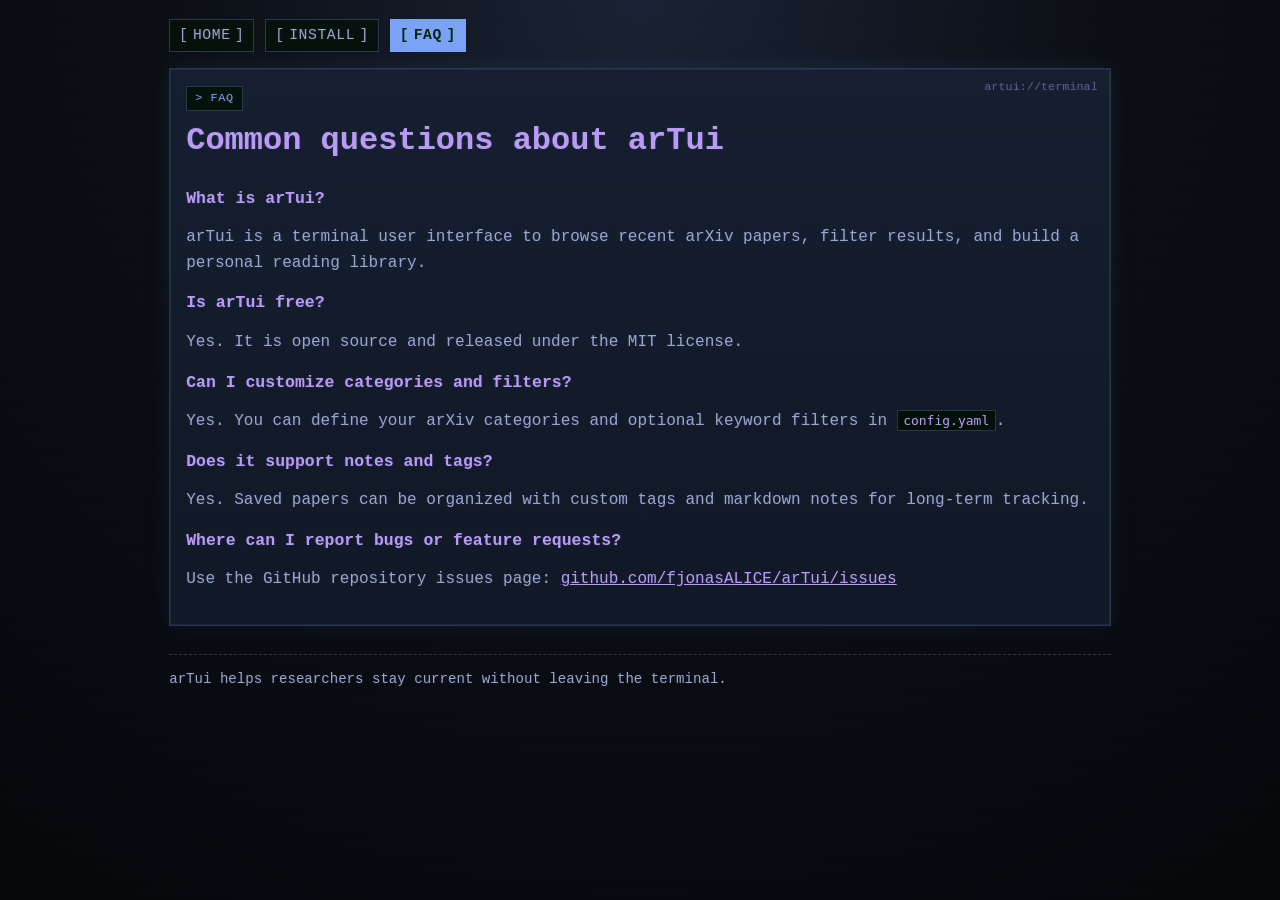
<file: docs/faq.html>
<!doctype html>
<html lang="en">
<head>
  <meta charset="UTF-8" />
  <meta name="viewport" content="width=device-width, initial-scale=1.0" />
  <title>arTui FAQ - arXiv terminal reader</title>
  <meta
    name="description"
    content="Frequently asked questions about arTui, the terminal UI for tracking arXiv papers."
  />
  <link rel="stylesheet" href="styles.css" />
</head>
<body>
  <main class="container">
    <nav class="nav" aria-label="Primary">
      <a href="index.html">Home</a>
      <a href="install.html">Install</a>
      <a class="active" href="faq.html">FAQ</a>
    </nav>

    <section class="hero">
      <span class="badge">FAQ</span>
      <h1>Common questions about arTui</h1>

      <h2>What is arTui?</h2>
      <p>
        arTui is a terminal user interface to browse recent arXiv papers, filter results,
        and build a personal reading library.
      </p>

      <h2>Is arTui free?</h2>
      <p>Yes. It is open source and released under the MIT license.</p>

      <h2>Can I customize categories and filters?</h2>
      <p>
        Yes. You can define your arXiv categories and optional keyword filters in
        <code>config.yaml</code>.
      </p>

      <h2>Does it support notes and tags?</h2>
      <p>
        Yes. Saved papers can be organized with custom tags and markdown notes for
        long-term tracking.
      </p>

      <h2>Where can I report bugs or feature requests?</h2>
      <p>
        Use the GitHub repository issues page:
        <a href="https://github.com/fjonasALICE/arTui/issues">github.com/fjonasALICE/arTui/issues</a>
      </p>
    </section>

    <footer>
      arTui helps researchers stay current without leaving the terminal.
    </footer>
  </main>
</body>
</html>
</file>
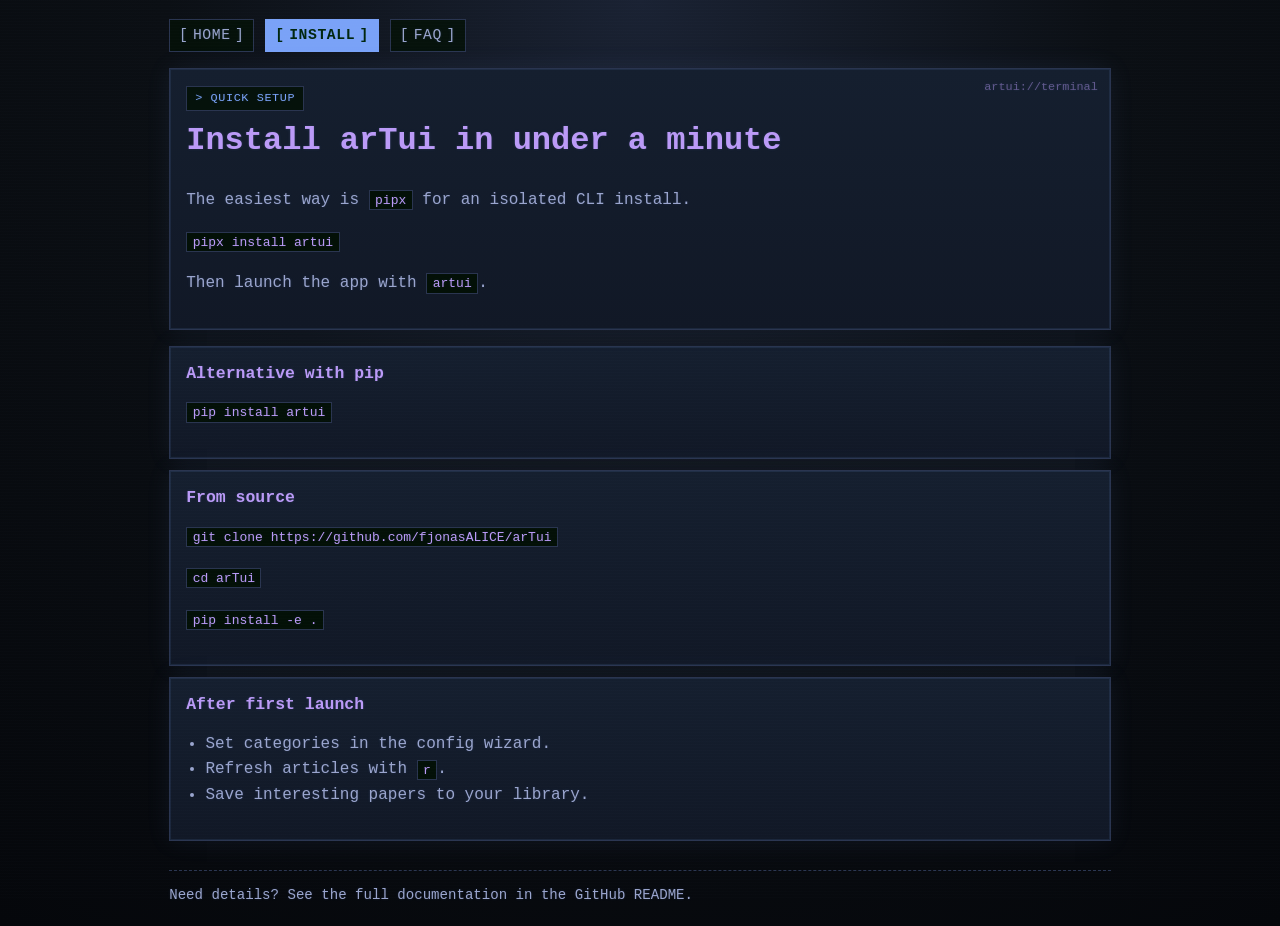
<file: docs/install.html>
<!doctype html>
<html lang="en">
<head>
  <meta charset="UTF-8" />
  <meta name="viewport" content="width=device-width, initial-scale=1.0" />
  <title>Install arTui - arXiv reader in terminal</title>
  <meta
    name="description"
    content="Install arTui with pipx or pip and start tracking arXiv papers from your terminal."
  />
  <link rel="stylesheet" href="styles.css" />
</head>
<body>
  <main class="container">
    <nav class="nav" aria-label="Primary">
      <a href="index.html">Home</a>
      <a class="active" href="install.html">Install</a>
      <a href="faq.html">FAQ</a>
    </nav>

    <section class="hero">
      <span class="badge">Quick setup</span>
      <h1>Install arTui in under a minute</h1>
      <p>The easiest way is <code>pipx</code> for an isolated CLI install.</p>
      <p><code>pipx install artui</code></p>
      <p>Then launch the app with <code>artui</code>.</p>
    </section>

    <section class="card" style="margin-top: 1rem;">
      <h2>Alternative with pip</h2>
      <p><code>pip install artui</code></p>
    </section>

    <section class="card" style="margin-top: 0.7rem;">
      <h2>From source</h2>
      <p><code>git clone https://github.com/fjonasALICE/arTui</code></p>
      <p><code>cd arTui</code></p>
      <p><code>pip install -e .</code></p>
    </section>

    <section class="card" style="margin-top: 0.7rem;">
      <h2>After first launch</h2>
      <ul>
        <li>Set categories in the config wizard.</li>
        <li>Refresh articles with <code>r</code>.</li>
        <li>Save interesting papers to your library.</li>
      </ul>
    </section>

    <footer>
      Need details? See the full documentation in the GitHub README.
    </footer>
  </main>
</body>
</html>
</file>
<file: docs/styles.css>
:root {
  --bg: #0b0f14;
  --panel: #111826;
  --panel-soft: #151f2f;
  --text: #c0caf5;
  --muted: #9aa5ce;
  --border: #2a3550;
  --accent: #7aa2f7;
  --accent-soft: #bb9af7;
}

* {
  box-sizing: border-box;
}

html,
body {
  min-height: 100%;
}

body {
  margin: 0;
  font-family: "SFMono-Regular", Menlo, Monaco, Consolas, "Liberation Mono", "Courier New", monospace;
  background: radial-gradient(circle at top, #1a2233 0%, var(--bg) 42%, #05070b 100%);
  color: var(--text);
  line-height: 1.6;
  text-shadow: 0 0 3px rgba(122, 162, 247, 0.16);
  position: relative;
}

body::before {
  content: "";
  position: fixed;
  inset: 0;
  pointer-events: none;
  background: repeating-linear-gradient(
    to bottom,
    rgba(192, 202, 245, 0.03),
    rgba(192, 202, 245, 0.03) 1px,
    transparent 1px,
    transparent 3px
  );
  opacity: 0.4;
}

.container {
  max-width: 980px;
  margin: 0 auto;
  padding: 1.2rem;
}

.nav {
  display: flex;
  gap: 0.7rem;
  flex-wrap: wrap;
  margin-bottom: 1rem;
}

.nav a {
  color: var(--muted);
  text-decoration: none;
  border: 1px solid var(--border);
  border-radius: 0;
  background: rgba(4, 17, 8, 0.85);
  padding: 0.22rem 0.55rem;
  font-size: 0.92rem;
  text-transform: uppercase;
  letter-spacing: 0.04em;
}

.nav a::before {
  content: "[";
  margin-right: 0.28rem;
}

.nav a::after {
  content: "]";
  margin-left: 0.28rem;
}

.nav a:hover {
  color: var(--accent);
}

.nav a.active {
  color: #01270f;
  background: var(--accent);
  border-color: var(--accent);
  text-shadow: none;
  font-weight: 700;
}

.hero,
.card {
  background: linear-gradient(180deg, var(--panel-soft) 0%, var(--panel) 100%);
  border: 1px solid var(--border);
  border-radius: 0;
  padding: 1rem;
  box-shadow: inset 0 0 0 1px rgba(122, 162, 247, 0.1), 0 0 24px rgba(122, 162, 247, 0.08);
}

.hero {
  position: relative;
}

.hero::before {
  content: "artui://terminal";
  position: absolute;
  top: 0.55rem;
  right: 0.75rem;
  color: rgba(187, 154, 247, 0.45);
  font-size: 0.74rem;
}

h1,
h2 {
  line-height: 1.3;
  margin-top: 0;
  color: var(--accent-soft);
}

h1 {
  font-size: clamp(1.45rem, 3vw, 2rem);
}

h2 {
  font-size: 1.03rem;
}

p,
li {
  color: var(--muted);
}

a {
  color: var(--accent-soft);
}

.badge {
  display: inline-block;
  font-size: 0.74rem;
  color: var(--accent);
  border: 1px solid var(--border);
  border-radius: 0;
  padding: 0.14rem 0.5rem;
  margin-bottom: 0.55rem;
  background: rgba(4, 17, 8, 0.9);
  text-transform: uppercase;
  letter-spacing: 0.05em;
}

.badge::before {
  content: "> ";
}

.actions {
  display: flex;
  gap: 0.6rem;
  flex-wrap: wrap;
  margin-top: 0.9rem;
}

.btn {
  display: inline-block;
  text-decoration: none;
  color: var(--muted);
  border: 1px solid var(--border);
  border-radius: 0;
  padding: 0.42rem 0.74rem;
  background: rgba(4, 17, 8, 0.85);
}

.btn::before {
  content: "$ ";
  opacity: 0.85;
}

.btn:hover {
  color: var(--accent);
  border-color: var(--accent);
}

.btn.primary {
  background: var(--accent);
  border-color: var(--accent);
  color: #01270f;
  text-shadow: none;
  font-weight: 700;
}

.grid {
  margin-top: 1rem;
  display: grid;
  grid-template-columns: repeat(auto-fit, minmax(220px, 1fr));
  gap: 0.7rem;
}

code {
  background: #031007;
  border: 1px solid var(--border);
  border-radius: 0;
  padding: 0.1rem 0.34rem;
  color: var(--accent-soft);
}

ul {
  padding-left: 1.2rem;
}

footer {
  margin-top: 1.8rem;
  padding-top: 0.8rem;
  border-top: 1px dashed var(--border);
  color: var(--muted);
  font-size: 0.88rem;
}
</file>
